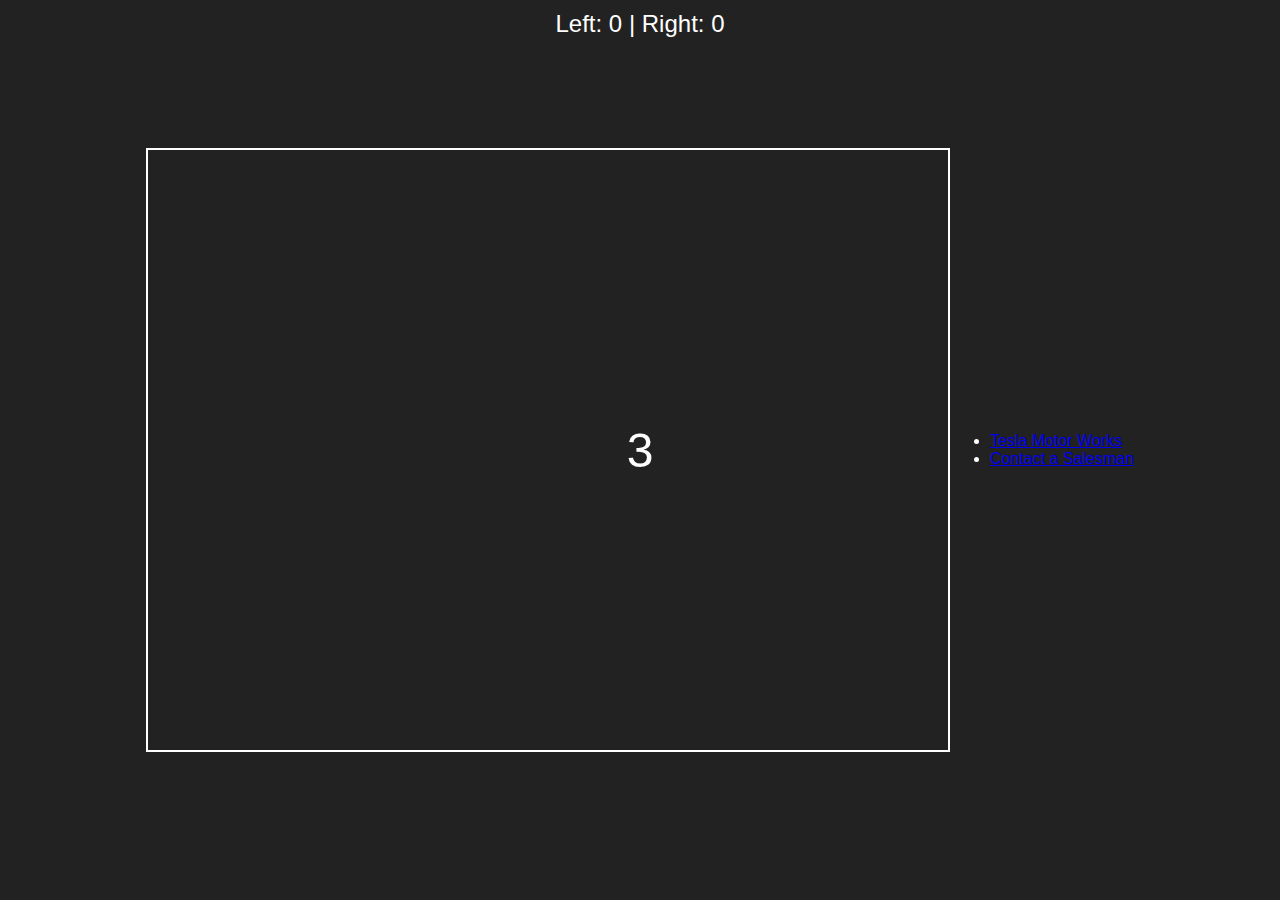
<file: html/aiwebapp.html>
<!DOCTYPE html>
<html lang="en">
<head>
    <meta charset="UTF-8">
    <meta name="viewport" content="width=device-width, initial-scale=1.0">
    <title>Ping Pong Game</title>
    <style>
        body {
            margin: 0;
            display: flex;
            justify-content: center;
            align-items: center;
            height: 100vh;
            background-color: #222;
            overflow: hidden;
            color: #fff;
            font-family: Arial, sans-serif;
        }
        canvas {
            border: 2px solid #fff;
        }
        #score {
            position: absolute;
            top: 10px;
            font-size: 24px;
        }
        #countdown {
            position: absolute;
            font-size: 48px;
            top: 50%;
            left: 50%;
            transform: translate(-50%, -50%);
        }
        #winner {
            position: absolute;
            font-size: 48px;
            top: 50%;
            left: 50%;
            transform: translate(-50%, -50%);
            display: none;
        }
    </style>
</head>
<body>
    <div id="score">Left: 0 | Right: 0</div>
    <div id="countdown">3</div>
    <div id="winner"></div>
    <canvas id="pingPongGame" width="800" height="600"></canvas>

    <script>
        document.addEventListener("DOMContentLoaded", function () {
            const canvas = document.getElementById("pingPongGame");
            const ctx = canvas.getContext("2d");

            // Game variables
            const paddleWidth = 10, paddleHeight = 100, ballSize = 10;
            let leftPaddleY = canvas.height / 2 - paddleHeight / 2;
            let rightPaddleY = canvas.height / 2 - paddleHeight / 2;
            let ballX = canvas.width / 2, ballY = canvas.height / 2;
            let ballSpeedX = 4, ballSpeedY = 4;
            let leftPaddleSpeed = 0, rightPaddleSpeed = 0;
            let leftScore = 0, rightScore = 0;

            // Countdown variables
            let countdown = 3;
            let countdownActive = true;
            let gameStarted = false;

            // Game over flag
            let gameOver = false;

            // Control variables (Swapped controls)
            const leftUpKey = "w";
            const leftDownKey = "s";
            const rightUpKey = "ArrowUp";
            const rightDownKey = "ArrowDown";

            // Draw functions
            function drawPaddles() {
                ctx.fillStyle = "red"; // Red paddles
                ctx.fillRect(0, leftPaddleY, paddleWidth, paddleHeight); // Left paddle
                ctx.fillRect(canvas.width - paddleWidth, rightPaddleY, paddleWidth, paddleHeight); // Right paddle
            }

            function drawBall() {
                ctx.beginPath();
                ctx.arc(ballX, ballY, ballSize, 0, Math.PI * 2);
                ctx.fillStyle = "#fff";
                ctx.fill();
                ctx.closePath();
            }

            function drawScore() {
                const scoreElement = document.getElementById("score");
                scoreElement.textContent = `Left: ${leftScore} | Right: ${rightScore}`;
            }

            function drawCountdown() {
                const countdownElement = document.getElementById("countdown");
                countdownElement.textContent = countdown;
            }

            function drawGo() {
                const countdownElement = document.getElementById("countdown");
                countdownElement.textContent = "Go!";
            }

            function drawWinner(winner) {
                const winnerElement = document.getElementById("winner");
                winnerElement.textContent = `${winner} Wins!`;
                winnerElement.style.display = "block"; // Show the winner message
            }

            // Update the ball position
            function updateBall() {
                ballX += ballSpeedX;
                ballY += ballSpeedY;

                // Ball bounce logic
                if (ballY + ballSize > canvas.height || ballY - ballSize < 0) {
                    ballSpeedY = -ballSpeedY;
                }

                if (ballX - ballSize < 0) {
                    // Right player scores
                    rightScore++;
                    resetBall();
                }

                if (ballX + ballSize > canvas.width) {
                    // Left player scores
                    leftScore++;
                    resetBall();
                }

                // Paddle collision detection
                if (ballX - ballSize < paddleWidth && ballY > leftPaddleY && ballY < leftPaddleY + paddleHeight) {
                    ballSpeedX = -ballSpeedX;
                }

                if (ballX + ballSize > canvas.width - paddleWidth && ballY > rightPaddleY && ballY < rightPaddleY + paddleHeight) {
                    ballSpeedX = -ballSpeedX;
                }

                // Check for game over
                if (leftScore >= 5 || rightScore >= 5) {
                    gameOver = true;
                    drawWinner(leftScore >= 5 ? "Left Player" : "Right Player");
                }
            }

            // Reset ball to the center after scoring
            function resetBall() {
                ballX = canvas.width / 2;
                ballY = canvas.height / 2;
                ballSpeedX = -ballSpeedX;  // Change direction after each point
                ballSpeedY = 4;  // Reset vertical speed

                // Increase ball speed gradually
                if (ballSpeedX > 0) {
                    ballSpeedX += 0.2;
                } else {
                    ballSpeedX -= 0.2;
                }

                if (ballSpeedY > 0) {
                    ballSpeedY += 0.2;
                } else {
                    ballSpeedY -= 0.2;
                }
            }

            // Move paddles
            function movePaddles() {
                leftPaddleY += leftPaddleSpeed;
                rightPaddleY += rightPaddleSpeed;

                // Prevent paddles from going out of bounds
                if (leftPaddleY < 0) leftPaddleY = 0;
                if (leftPaddleY + paddleHeight > canvas.height) leftPaddleY = canvas.height - paddleHeight;

                if (rightPaddleY < 0) rightPaddleY = 0;
                if (rightPaddleY + paddleHeight > canvas.height) rightPaddleY = canvas.height - paddleHeight;
            }

            // Handle keydown events
            function keyDownHandler(event) {
                if (event.key === leftUpKey) leftPaddleSpeed = -6;
                if (event.key === leftDownKey) leftPaddleSpeed = 6;
                if (event.key === rightUpKey) rightPaddleSpeed = -6;
                if (event.key === rightDownKey) rightPaddleSpeed = 6;
            }

            // Handle keyup events
            function keyUpHandler(event) {
                if (event.key === leftUpKey || event.key === leftDownKey) leftPaddleSpeed = 0;
                if (event.key === rightUpKey || event.key === rightDownKey) rightPaddleSpeed = 0;
            }

            // Countdown logic with interval
            function startCountdown() {
                const countdownElement = document.getElementById("countdown");

                const countdownInterval = setInterval(() => {
                    if (countdown > 1) {
                        countdown--;
                        drawCountdown();
                    } else if (countdown === 1) {
                        countdown--;
                        drawGo(); // Show "Go!" when countdown finishes
                        setTimeout(() => {
                            clearInterval(countdownInterval);  // Stop the countdown
                            countdownElement.style.display = "none";  // Hide countdown after "Go!"
                            gameStarted = true;
                            resetBall(); // Reset ball position when game starts
                        }, 1000);  // Keep "Go!" for 1 second before starting the game
                    }
                }, 1000); // Update every second
            }

            // Clear canvas and draw everything again
            function draw() {
                ctx.clearRect(0, 0, canvas.width, canvas.height);

                if (gameStarted && !gameOver) {
                    drawPaddles();
                    drawBall();
                    drawScore();
                    updateBall();
                    movePaddles();
                }
            }

            // Game loop
            function gameLoop() {
                draw();
                requestAnimationFrame(gameLoop);
            }

            // Event listeners
            document.addEventListener("keydown", keyDownHandler);
            document.addEventListener("keyup", keyUpHandler);

            // Start the game with a countdown
            startCountdown();
            gameLoop();
        });
     
    </script>
   <nav class="sidebar2">
    <ul><a href="../html/scratch.html"><li>Tesla Motor Works</a></li>
        <a href="../index.html"><li>Contact a Salesman</a></li>
       
    </ul>   
</nav>
</body>
</html>
</file>
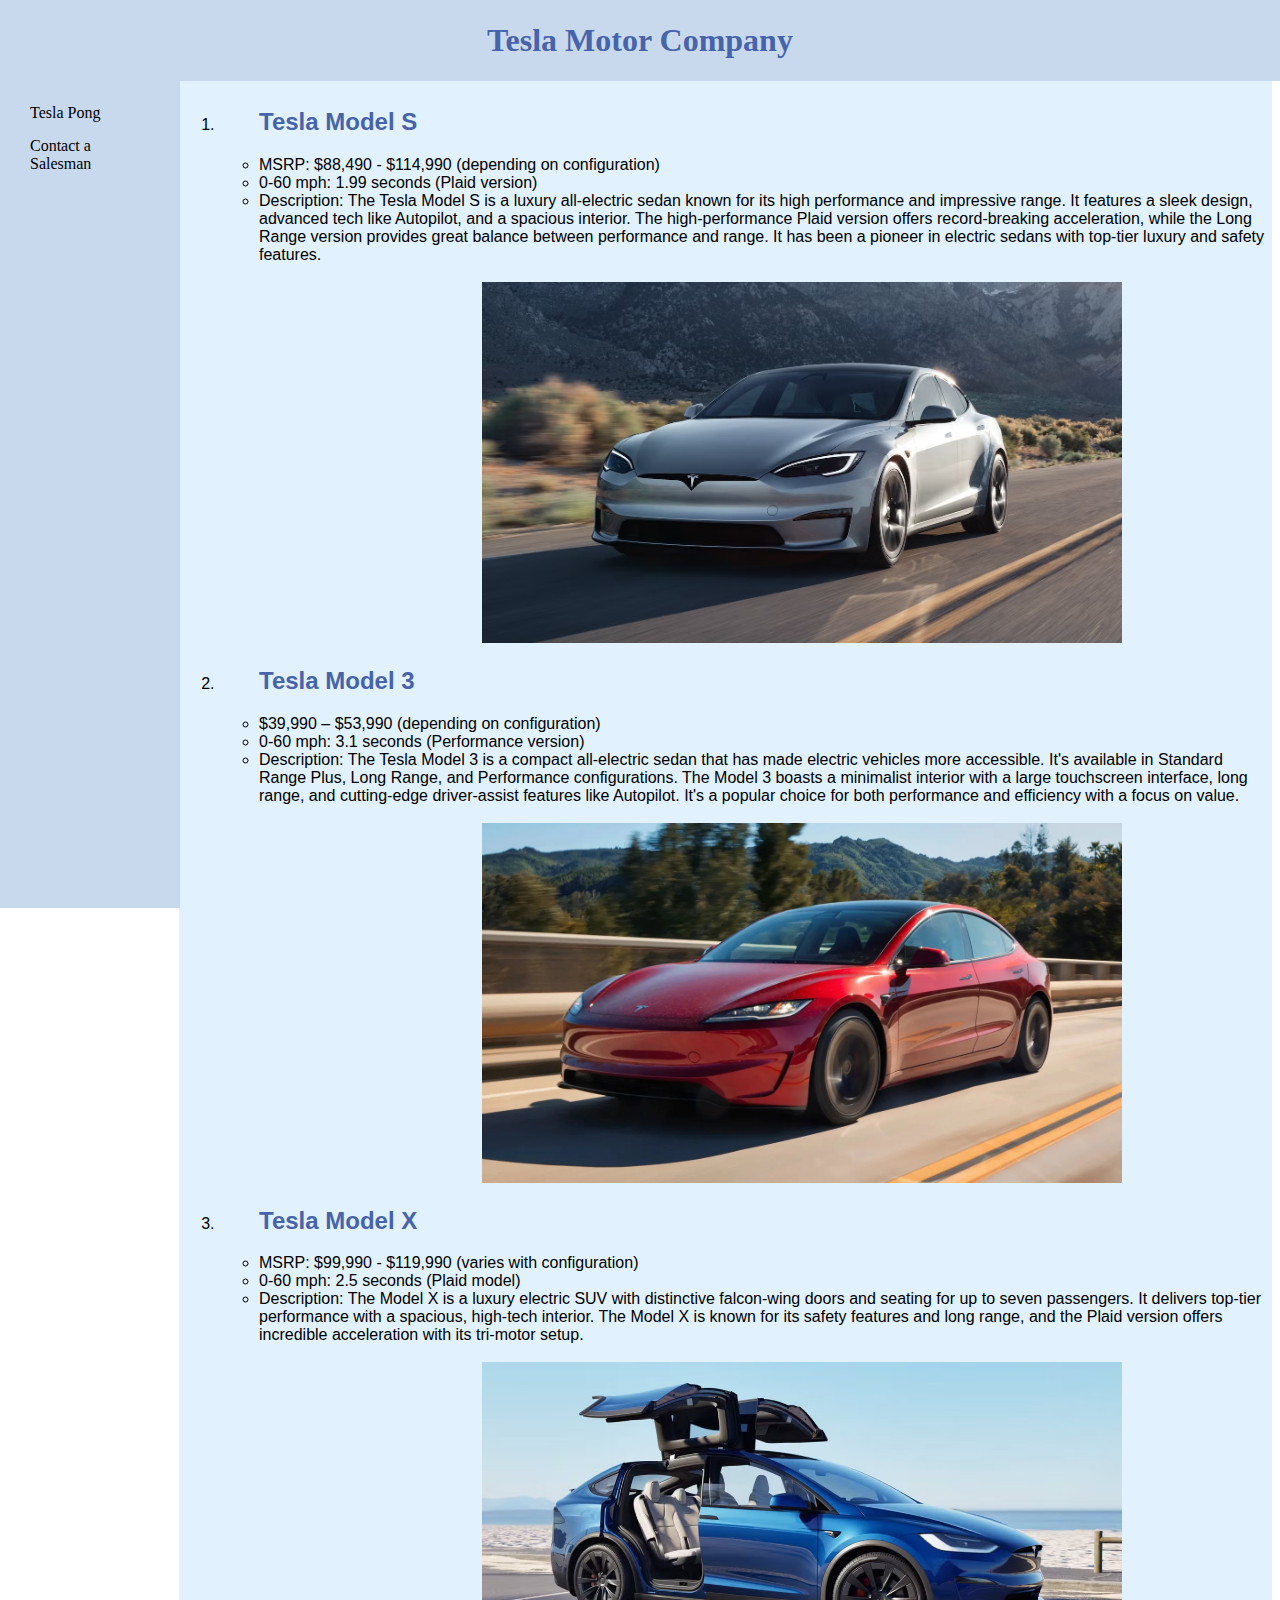
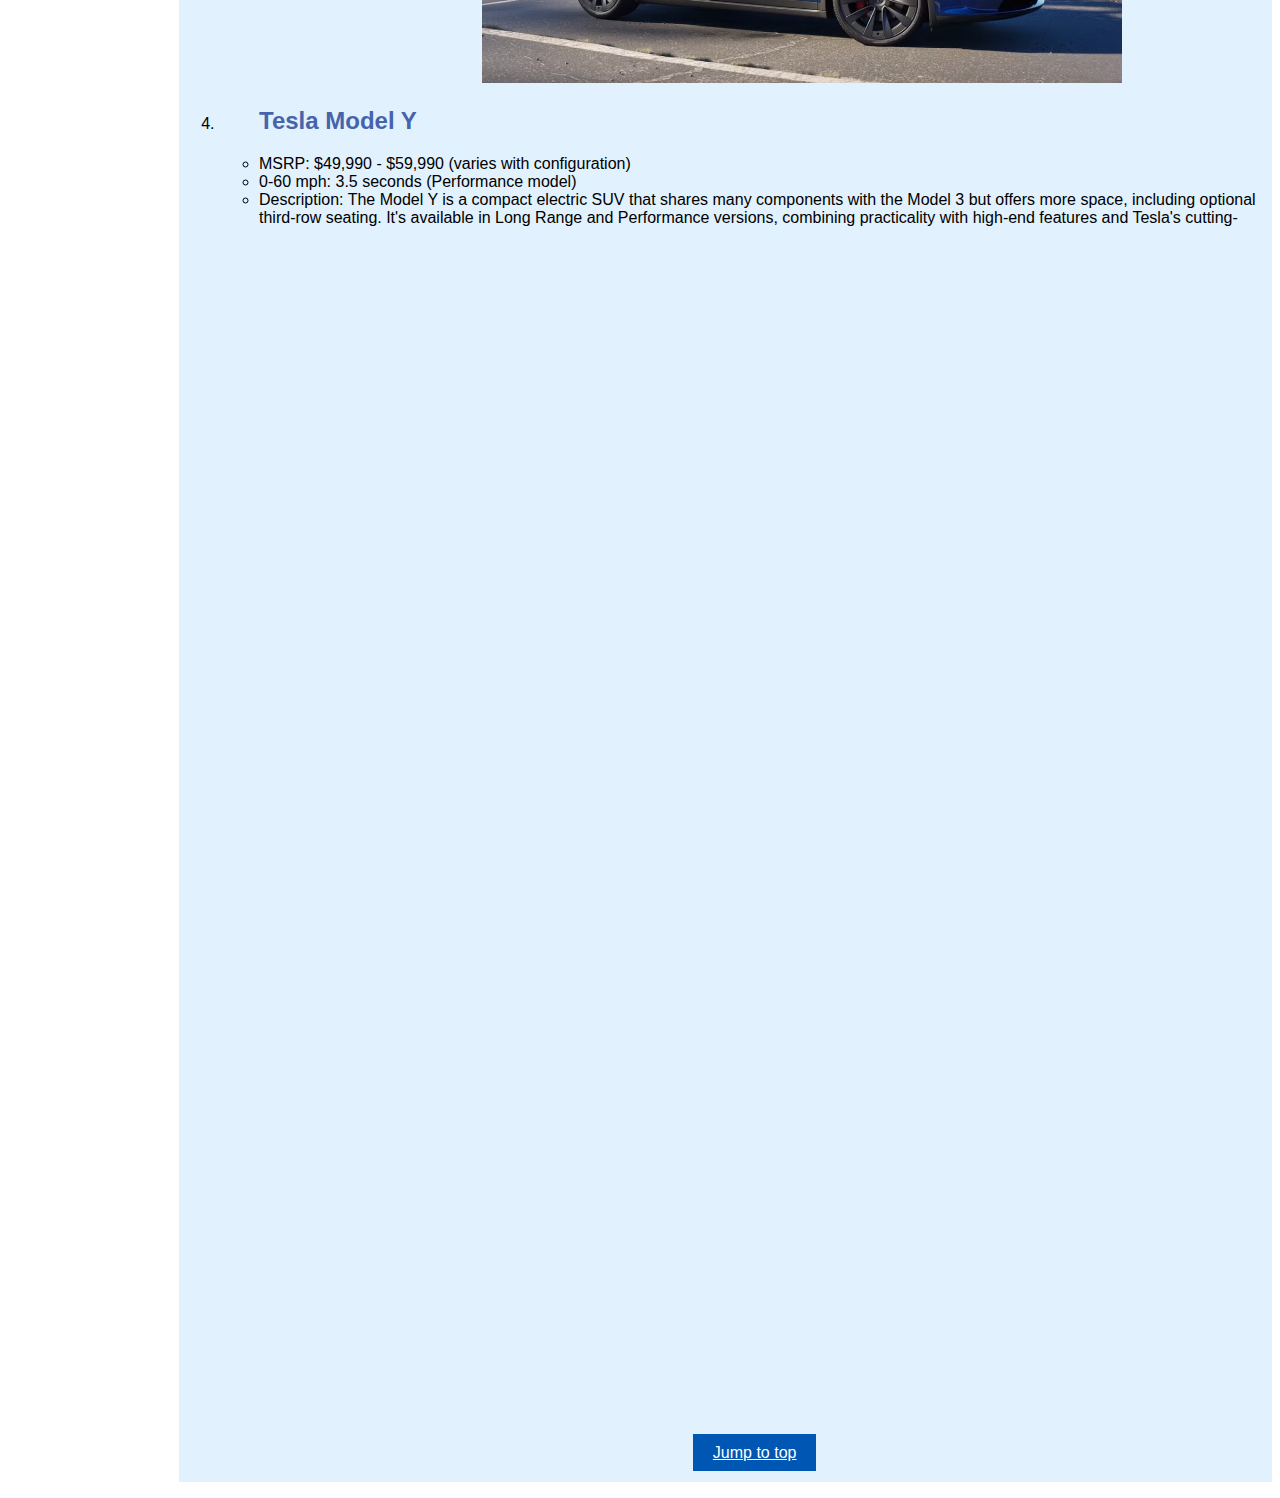
<file: html/scratch.html>
<!DOCTYPE html>
<head>
    <link rel="stylesheet" href="../css/customcss.css"
   </head>

<body>
  
   <div class = navbar1><center> <h1>Tesla Motor Company</h1></center></div></div> 
   <nav class="sidebar1">
        <ul><a href="aiwebapp.html"><li>Tesla Pong</a></li>
            <a href="../index.html"><li>Contact a Salesman</a></li>
           
        </ul>   
    </nav>
    <div class="maincontent1">
    
    <ol>
        <li><ul><h2 id="top">Tesla Model S</h2></ul><ul><li>MSRP: $88,490 - $114,990 (depending on configuration)</li><li>0-60 mph: 1.99 seconds (Plaid version)</li><li>Description: The Tesla Model S is a luxury all-electric sedan known for its high performance and impressive range. It features a sleek design, advanced tech like Autopilot, and a spacious interior. The high-performance Plaid version offers record-breaking acceleration, while the Long Range version provides great balance between performance and range. It has been a pioneer in electric sedans with top-tier luxury and safety features.</li></ul>
    <br>  <div class="img1"><img src="../assets/img/SS.avif" alt="" width="640px"></div>
    <li><ul><h2>Tesla Model 3</h2></ul><ul><li>$39,990 – $53,990 (depending on configuration)</li><li>0-60 mph: 3.1 seconds (Performance version)</li><li>Description: The Tesla Model 3 is a compact all-electric sedan that has made electric vehicles more accessible. It's available in Standard Range Plus, Long Range, and Performance configurations. The Model 3 boasts a minimalist interior with a large touchscreen interface, long range, and cutting-edge driver-assist features like Autopilot. It's a popular choice for both performance and efficiency with a focus on value.</li></ul>
    <br> <div class="img1"><img src="../assets/img/3.webp" alt=""width="640px"></div>
    <li><ul><h2>Tesla Model X</h2></ul><ul><li>MSRP: $99,990 - $119,990 (varies with configuration)</li><li>0-60 mph: 2.5 seconds (Plaid model)</li><li>Description: The Model X is a luxury electric SUV with distinctive falcon-wing doors and seating for up to seven passengers. It delivers top-tier performance with a spacious, high-tech interior. The Model X is known for its safety features and long range, and the Plaid version offers incredible acceleration with its tri-motor setup.</li></ul>
    <br> <div class="img1"><img src="../assets/img/X.avif" alt=""width="640px"></div>
    <li><ul><h2>Tesla Model Y</h2></ul><ul><li>MSRP: $49,990 - $59,990 (varies with configuration)</li><li>0-60 mph: 3.5 seconds (Performance model)</li><li>Description: The Model Y is a compact electric SUV that shares many components with the Model 3 but offers more space, including optional third-row seating. It's available in Long Range and Performance versions, combining practicality with high-end features and Tesla's cutting-</li></ul>
    <br> <div class="teslavid"><iframe width="560" height="315" src="https://www.youtube.com/embed/7oeaEzGaVJA?si=_KEPs2hbgIGarG5k" title="YouTube video player" frameborder="0" allow="accelerometer; autoplay; clipboard-write; encrypted-media; gyroscope; picture-in-picture; web-share" referrerpolicy="strict-origin-when-cross-origin" allowfullscreen></iframe></div>

    <div style="text-align: center; display: flex; justify-content: center; align-items: center; height: 100vh; width: 100%;">
        <div class="tab" style="display: flex; justify-content: center; align-items: center; height: 50vh; width: 70%; position: relative; margin: auto;">
            <div class="tableauPlaceholder" id="viz1733943002264" style="position: relative; width: 100%; height: 100%;">
                <noscript>
                    <a href="#">
                        <img alt="Summary" src="https://public.tableau.com/static/images/Su/SuperStoreSuperInteractivity/Summary/1_rss.png" style="border: none" />
                    </a>
                </noscript>
                <object class="tableauViz" style="display:none; width: 100%; height: 100%;">
                    <param name="host_url" value="https%3A%2F%2Fpublic.tableau.com%2F" />
                    <param name="embed_code_version" value="3" />
                    <param name="site_root" value="" />
                    <param name="name" value="SuperStoreSuperInteractivity/Summary" />
                    <param name="tabs" value="no" />
                    <param name="toolbar" value="yes" />
                    <param name="static_image" value="https://public.tableau.com/static/images/Su/SuperStoreSuperInteractivity/Summary/1.png" />
                    <param name="animate_transition" value="yes" />
                    <param name="display_static_image" value="yes" />
                    <param name="display_spinner" value="yes" />
                    <param name="display_overlay" value="yes" />
                    <param name="display_count" value="yes" />
                    <param name="language" value="en-US" />
                </object>
            </div>
        </div>
        <script type="text/javascript">
            var divElement = document.getElementById('viz1733943002264');
            var vizElement = divElement.getElementsByTagName('object')[0];
            vizElement.style.width = '100%';  // Make the object fill the 100% width container
            vizElement.style.height = '100%'; // Make the object fill the 100% height container
            var scriptElement = document.createElement('script');
            scriptElement.src = 'https://public.tableau.com/javascripts/api/viz_v1.js';
            vizElement.parentNode.insertBefore(scriptElement, vizElement);
        </script>
        
    </div>
    <a class="key" href="#top">Jump to top</a>
</div>



</body>
</file>
<file: css/customcss.css>
.fa-ul a{
            color: black;
            font-weight: bold;
            text-decoration: none;
            font-family: "Saira Extra Condensed", -apple-system, BlinkMacSystemFont, "Segoe UI", Roboto, "Helvetica Neue", Arial, sans-serif, "Apple Color Emoji", "Segoe UI Emoji", "Segoe UI Symbol", "Noto Color Emoji";
            font-size: larger;
        }

        .fa-ul a:hover {
            color: #0056b3;
        }
    h1, h2{
        color: #4663ac;
    }
    
    .img1{
        display: block;
        margin-left: auto;
        margin-right: auto;
        width: 50%;
      }
    
    .sidebar1{
        background-color: #c8d9ed;
    width: 180px;
    height: 100%;
    left: 0;
    padding: 15px;
    position: fixed;
    box-sizing: border-box;
    }
    
    .sidebar1 ul{
        list-style: none;
        padding: 0;
        padding-top: 50px;
    }
    
    .sidebar1 ul li{
        margin: 15px;
    }
    
    .sidebar1 ul li a{
        color: rgb(0, 0, 0);
        text-decoration: none;
    }
    
    .sidebar1 ul li a:hover{
        text-decoration: underline;}
        

    .maincontent1{
        background-color: #e1f1fd;
        font-family: "Saira Extra Condensed", sans-serif;
        }

        .maincontent1{
            margin-left: 171px;
            margin-right: 0px;
            padding-top: 80px;
            margin-bottom: 0px;
   
}

    .navbar1 {
        background-color: #c8d9ed; 
        padding: 10px 0; /* Remove left and right padding to make the navbar span the entire width */
        display: flex;
        justify-content: space-around;
        align-items: center;
        position: fixed;  /* Fix the navbar at the top */
        top: 0; /* Position the navbar at the top of the page */
        left: 0; /* Ensure it spans the full width */
        width: 100%; /* Make the navbar span the full width of the page */
        height: 61px;
    }
    
    .navbar1 a {
        color: rgb(0, 0, 0);
        text-decoration: none;
        padding: 10px 15px;
        font-size: medium;
        height: 1000px;
    }
    
    .navbar1 a:hover {
        background-color: lightblue;
        border-radius: 5px;
  }
.teslavid{
    display: block;
    margin-left: auto;
    margin-right: auto;
    width: 50%;

}
.key{
    position: relative;      
    bottom: 20px;          
    left: 45%;            
    transform: translateX(-50%); 
    z-index: 1000;
    background-color: #0056b3; 
    color: white;       
    padding: 10px 20px;    
    
   
}
</file>
